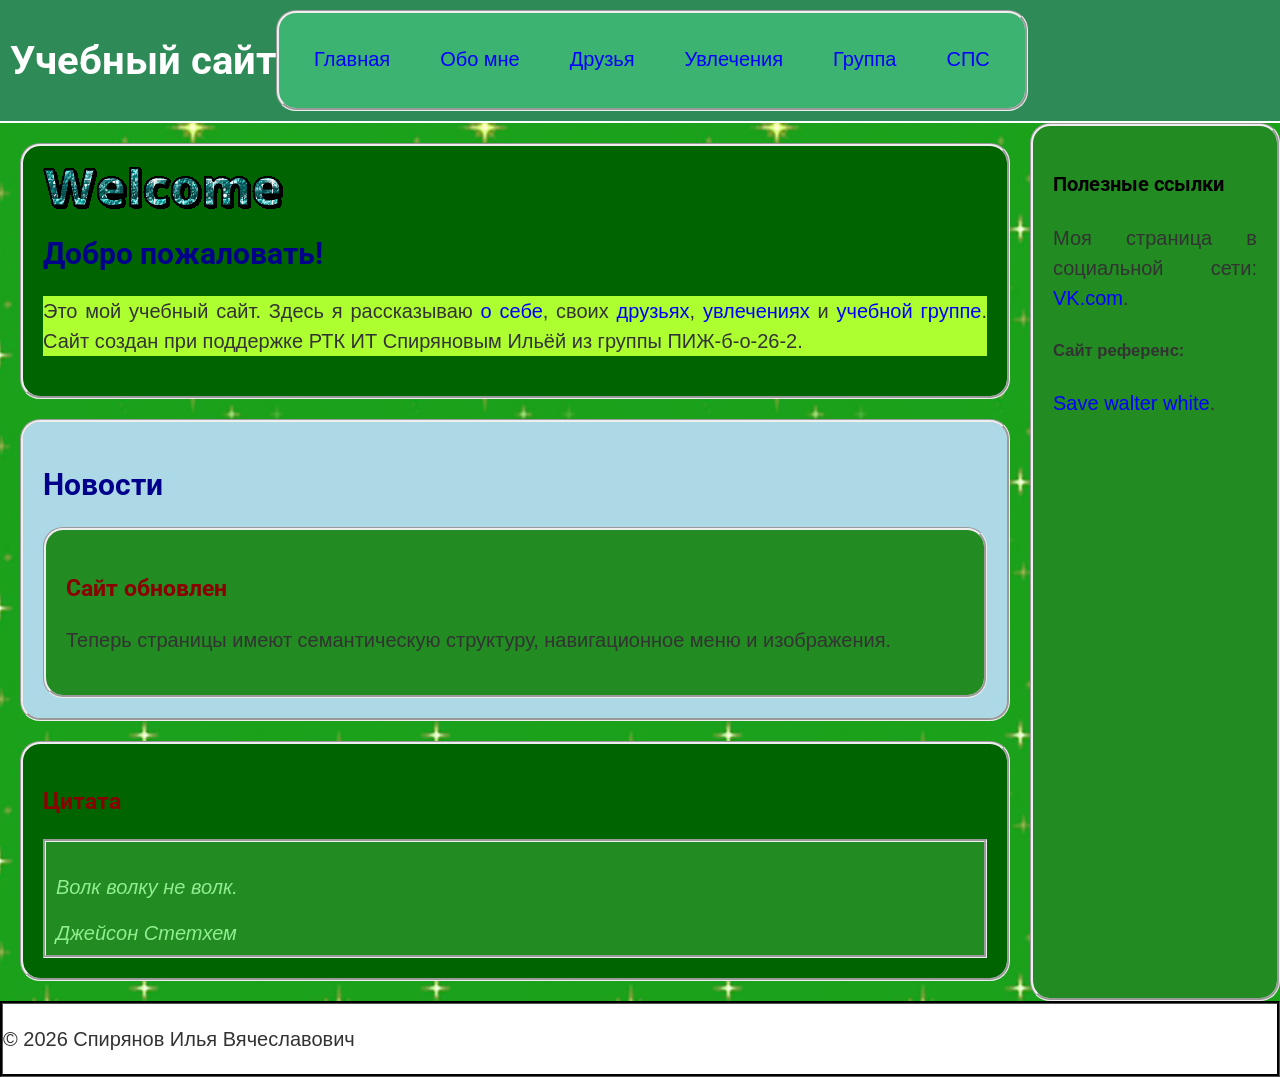
<file: frontend/index.html>
<!DOCTYPE html>
<html lang="ru">

<head>
    <meta name="viewport" content="width=device-width, initial-scale=1.0">
    <link rel="stylesheet" href="style.css">
    <meta charset="UTF-8">
    <title>Главная</title>
</head>

<body>
    <div class="page">

        <header>
            <button class="burger" id="burger">☰</button>
            <div class="logo">
                <h1>Учебный сайт</h1>
            </div>
            <nav>
                <ul>
                    <li><a href="index.html">Главная</a></li>
                    <li><a href="about.html">Обо мне</a></li>
                    <li><a href="friends.html">Друзья</a></li>
                    <li><a href="hobbies.html">Увлечения</a></li>
                    <li><a href="group.html">Группа</a></li>
                    <li><a href="sps.html">СПС</a></li>
                </ul>
            </nav>
        </header>

        <main>

            <section id="welcome">
                <img src="images/welcome.gif" alt="Приветствие" />
                <h2>Добро пожаловать!</h2>
                <p class="highlight">
                    Это мой учебный сайт. Здесь я рассказываю <a href="about.html">о себе</a>,
                    своих <a href="friends.html">друзьях</a>,
                    <a href="hobbies.html">увлечениях</a> и
                    <a href="group.html">учебной группе</a>.
                    Сайт создан при поддержке РТК ИТ Спиряновым Ильёй из группы ПИЖ-б-о-26-2.
                </p>
            </section>

            <section id="news">
                <h2>Новости</h2>
                <article>
                    <h3>Сайт обновлен</h3>
                    <p>
                        Теперь страницы имеют семантическую структуру,
                        навигационное меню и изображения.
                    </p>
                </article>
            </section>

            <section>
                <h3>Цитата</h3>
                <blockquote>
                    <p>Волк волку не волк.</p>
                    <cite>Джейсон Стетхем</cite>
                </blockquote>
            </section>

        </main>

        <aside>
            <h4>Полезные ссылки</h4>
            <p>
                Моя страница в социальной сети:
                <a href="https://vk.com/id571000817" target="_blank" rel="noopener" title="ЖМИ">VK.com</a>.
            </p>
            <h5>Сайт референс:</h5>
            <p>
                <a href="http://www.savewalterwhite.com" target="_blank" rel="noopener" title="ЖМИ">Save walter white</a>.
            </p>
        </aside>

        <footer>
            <p>&copy; 2026 Спирянов Илья Вячеславович</p>
        </footer>
    
    </div>
    <script src="script.js"></script>
</body>
</html>
</file>
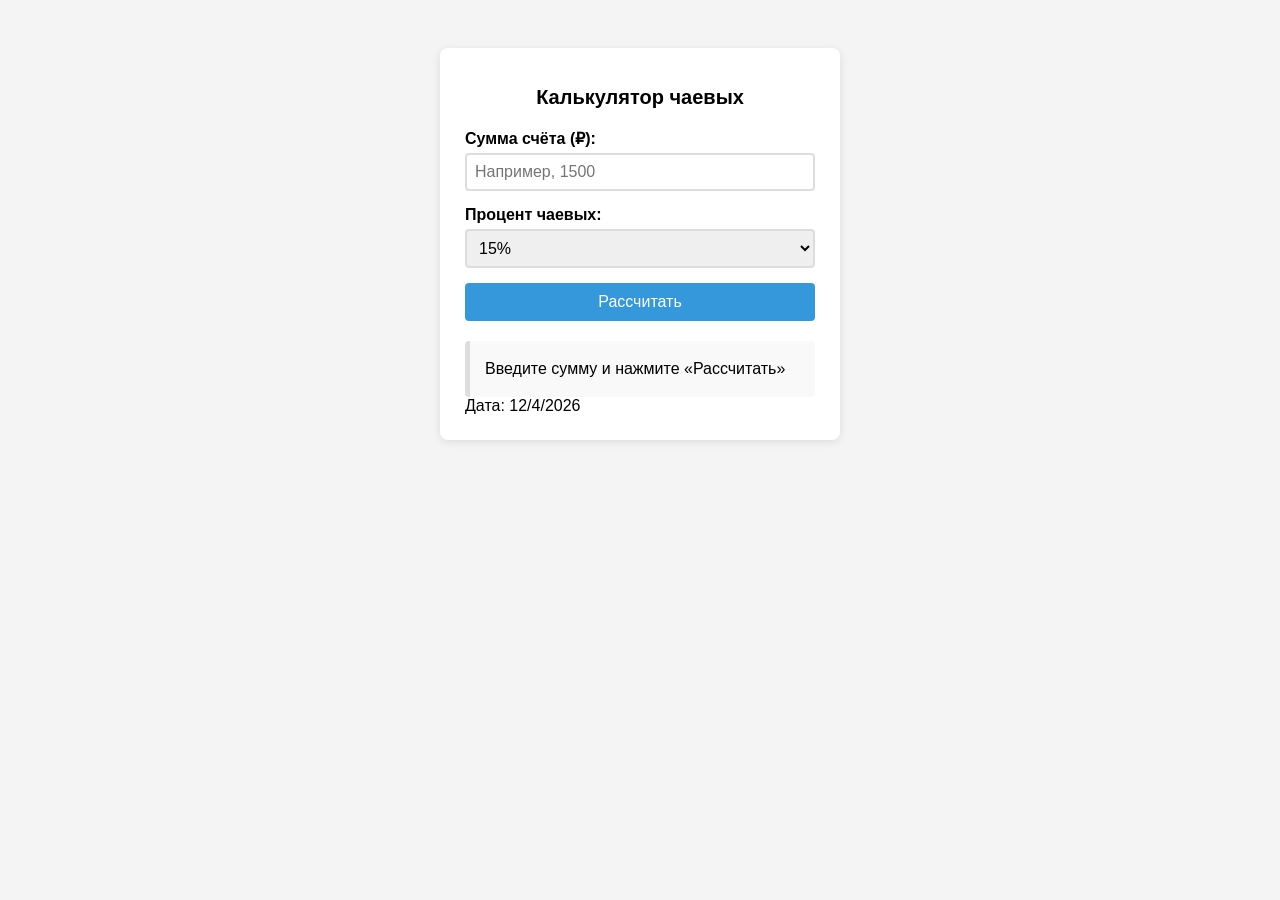
<file: html/dateCounter/index.html>
﻿<!DOCTYPE html>
<html lang="ru">
<head>
    <meta charset="UTF-8">
    <title>Калькулятор чаевых</title>
    <style>
        body {
            font-family: Arial, sans-serif;
            background: #f4f4f4;
            display: flex;
            justify-content: center;
            padding: 40px;
        }

        .container {
            background: #fff;
            padding: 25px;
            border-radius: 8px;
            width: 350px;
            box-shadow: 0 2px 8px rgba(0, 0, 0, 0.1);
        }

        h1 {
            font-size: 20px;
            margin-bottom: 20px;
            text-align: center;
        }

        label {
            display: block;
            margin-bottom: 5px;
            font-weight: bold;
        }

        input,
        select {
            width: 100%;
            padding: 8px;
            margin-bottom: 15px;
            border: 2px solid #ddd;
            border-radius: 4px;
            font-size: 16px;
            box-sizing: border-box;
        }

        button {
            width: 100%;
            padding: 10px;
            background: #3498db;
            color: #fff;
            border: none;
            border-radius: 4px;
            font-size: 16px;
            cursor: pointer;
        }

            button:hover {
                background: #2980b9;
            }

        #result {
            margin-top: 20px;
            padding: 15px;
            border-left: 5px solid #ddd;
            background: #f9f9f9;
            border-radius: 4px;
            line-height: 1.6;
        }
    </style>
</head>
<body>
    <div class="container">
        <h1>Калькулятор чаевых</h1>
        <!-- Поле для суммы счёта -->
        <label for="bill">Сумма счёта (₽):</label>
        <input type="number" id="bill" placeholder="Например, 1500">
        <!-- Выпадающий список с процентом -->
        <label for="tip">Процент чаевых:</label>
        <select id="tip">
            <option value="5">5%</option>
            <option value="10">10%</option>
            <option value="15" selected>15%</option>
            <option value="20">20%</option>
        </select>
        <!-- Кнопка -->
        <button id="calcBtn">Рассчитать</button>
        <!-- Блок для результата -->
        <div id="result">Введите сумму и нажмите «Рассчитать»</div>
        <div id="dateContainer"></div> <!--мой код--!>
    </div>
    <!-- Подключаем внешний JavaScript-файл -->
    <script src="script.js"></script>
</body>
</html>
</file>
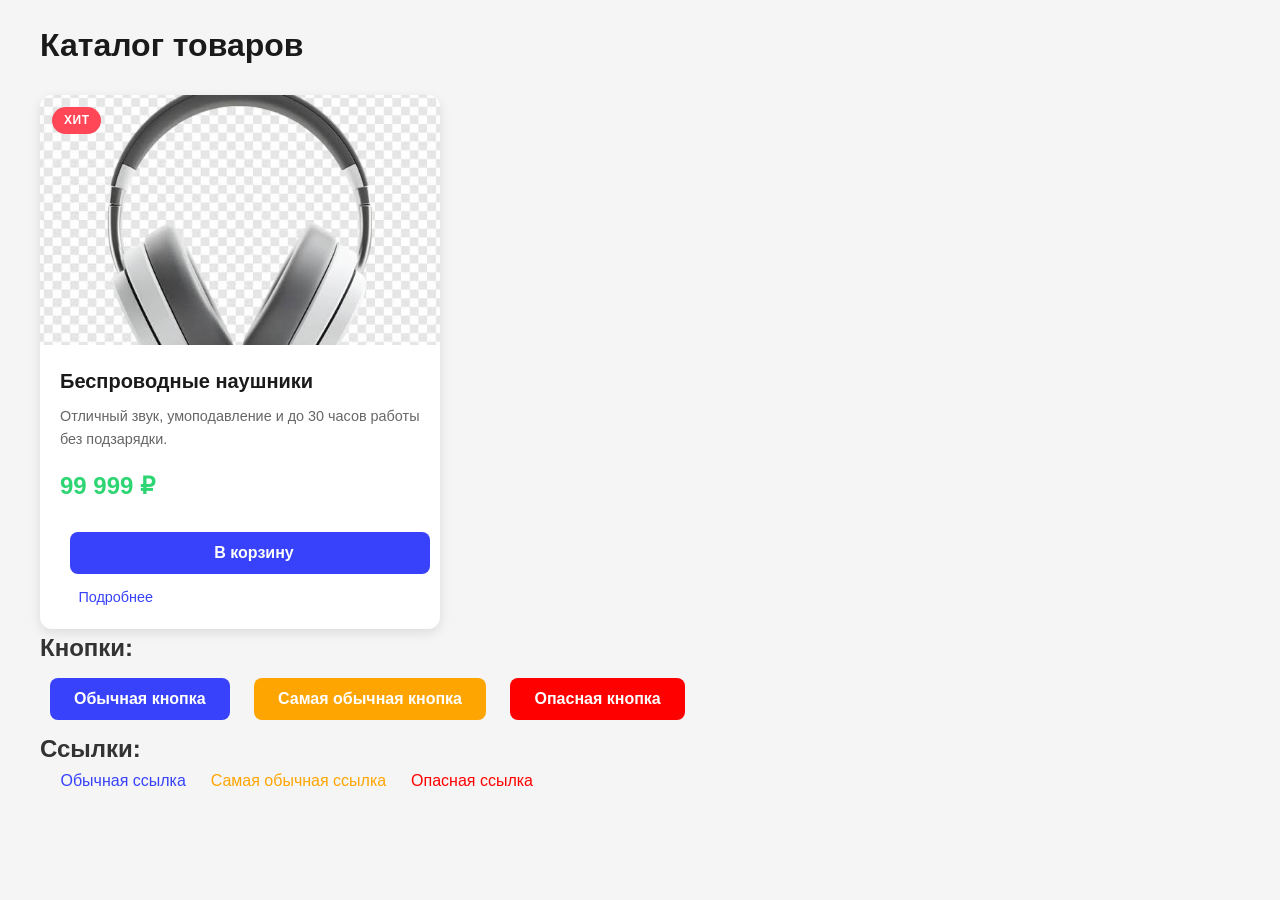
<file: html/product-card/index.html>
﻿<!DOCTYPE html>
<html lang="ru">

<head>
    <meta charset="UTF-8">
    <meta name="viewport" content="width=device-width, initial-scale=1.0">
    <title>Доступная карточка товара</title>
    <link rel="stylesheet" href="styles.css">
</head>

<body>
    <main>
        <h1>Каталог товаров</h1>
        <!-- Область для объявлений скринридерам -->
        <div aria-live="polite" class="visually-hidden" id="liveregion"></div>
        <!-- Карточка товара -->
        <article class="card" aria-labelledby="product-title" aria-describedby="product-desc">
            <!-- Декоративное изображение (скрыто от скринридеров) -->
            <div class="card__image-wrapper">
                <img src="images/product.jpg" alt="" aria-hidden="true" class="card__image">
                <span class="card__badge" aria-hidden="true">Хит</span>
            </div>
            <!-- Контентная часть -->
            <div class="card__content">
                <h2 class="card__title" id="product-title">
                    Беспроводные наушники
                </h2>
                <p class="card__description" id="product-desc">
                    Отличный звук, умоподавление и до 30 часов работы без подзарядки.
                </p>
                <!-- Цена с ARIA-меткой -->
                <p class="card__price" aria-label="Цена товара: 7990 рублей">
                    <span class="card__price-value">99 999 ₽</span>
                </p>
                <!-- Кнопка добавления в корзину -->
                <button class="card__button button button--primary" type="button" aria-label="Добавить Беспроводные наушники в корзину" onclick="addToCart()">
                    <span class="button__icon" aria-hidden="true"> </span>
                    <span class="button__text">В корзину</span>
                </button>
                <!-- Кнопка "Подробнее" -->
                <a href="#" class="card__link link" aria-label="Подробнее о Беспроводных наушниках">
                    Подробнее
                </a>
            </div>
        </article>

        <article>
            <h2>Кнопки:</h2>

            <button class="button button--primary">
                Обычная кнопка
            </button>

            <button class="button button--secondary">
                Самая обычная кнопка
            </button>

            <button class="button button--danger">
                Опасная кнопка
            </button>

            <h2>Ссылки:</h2>

            <a href="#" class="link">
                Обычная ссылка
            </a>

            <a href="#" class="link link--secondary">
                Самая обычная ссылка
            </a>

            <a href="#" class="link link--danger">
                Опасная ссылка
            </a>

        </article>
    </main>

    <script>
         function addToCart() {
         const liveRegion = document.getElementById('liveregion');
         liveRegion.textContent = "Товар добавлен в корзину";

         setTimeout(() => {liveRegion.textContent = '';}, 3000);
         }
    </script>
</body>
</html>
</file>
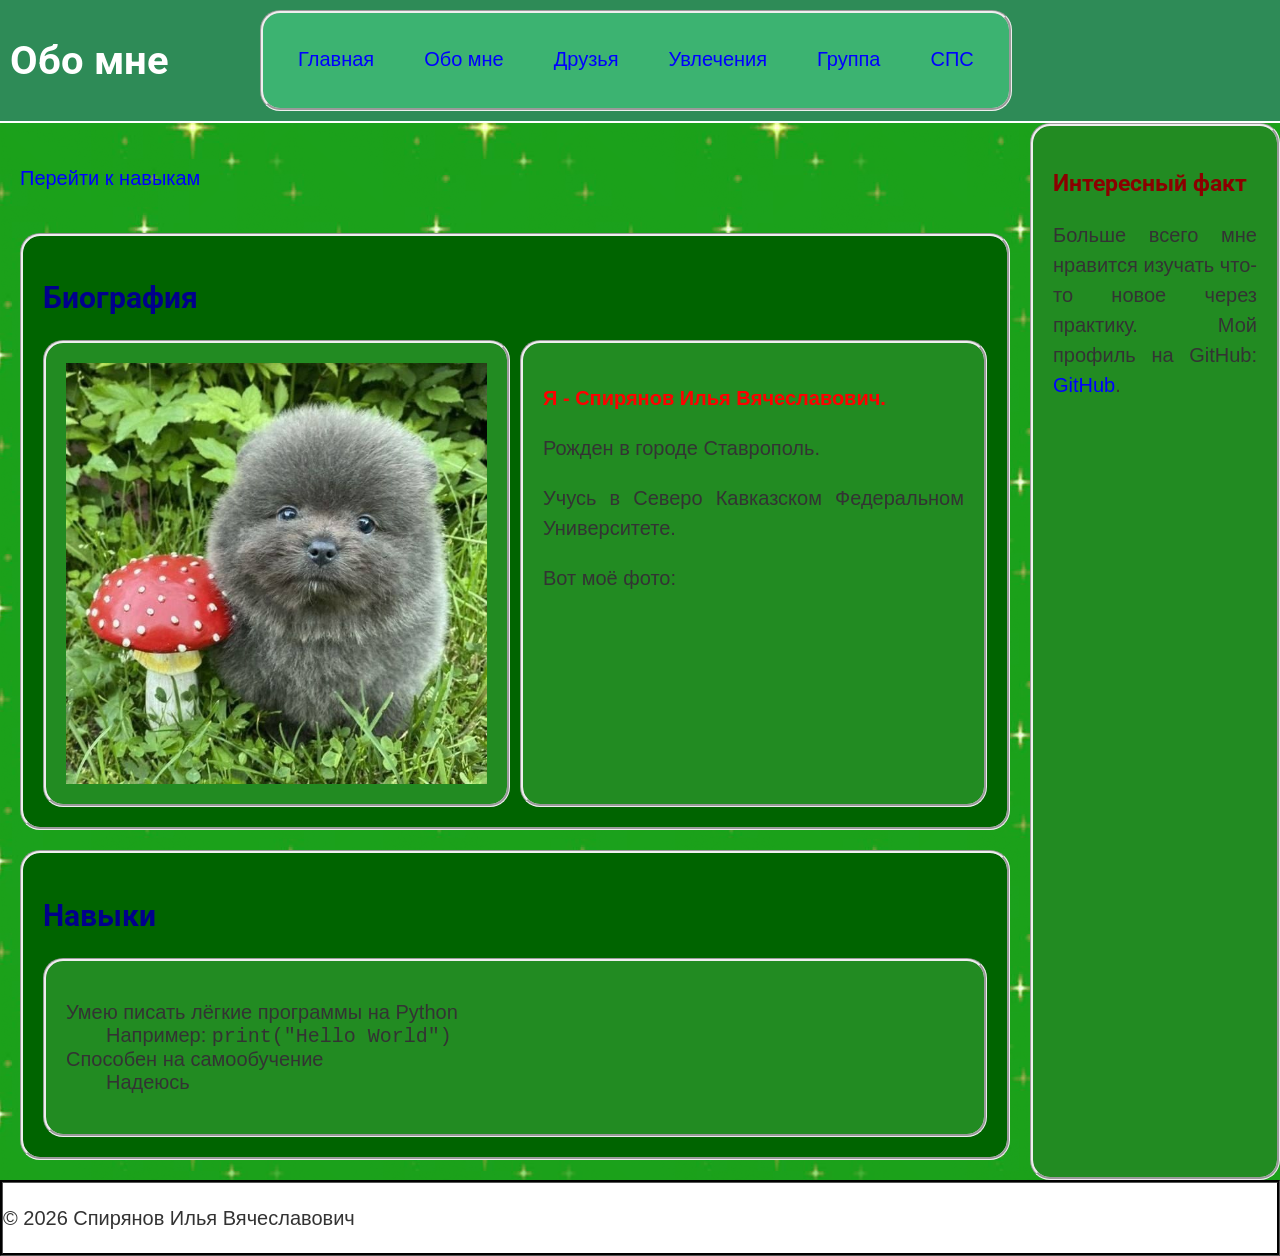
<file: frontend/about.html>
<!DOCTYPE html>
<html lang="ru">

<head>
    <meta name="viewport" content="width=device-width, initial-scale=1.0">
    <link rel="stylesheet" href="style.css">
    <meta charset="UTF-8">
    <title>Обо мне</title>
</head>

<body>
    <div class="page">

        <header>
            <button class="burger" id="burger">☰</button>
            <div class="logo">
                <h1>Обо мне</h1>
            </div>
            <nav>
                <ul>
                    <li><a href="index.html">Главная</a></li>
                    <li><a href="about.html">Обо мне</a></li>
                    <li><a href="friends.html">Друзья</a></li>
                    <li><a href="hobbies.html">Увлечения</a></li>
                    <li><a href="group.html">Группа</a></li>
                    <li><a href="sps.html">СПС</a></li>
                </ul>
            </nav>
        </header>

        <main>

            <p>
                <a href="#skills">Перейти к навыкам</a>
            </p>

            <section>
                <h2>Биография</h2>

                <div class="cards">
                    <article class="card">
                        <img src="images/my_profile.jpg" alt="Моё фото" />
                    </article>
                    <article class="card">
                        <p class="important">Я - Спирянов Илья Вячеславович.</p>
                        <p>Рожден в городе Ставрополь.</p>
                        <p>Учусь в Северо Кавказском Федеральном Университете.</p>
                        <p>Вот моё фото:</p>
                    </article>
                </div>

            </section>

            <section id="skills">
                <h2>Навыки</h2>
                <article>
                    <dl>
                        <dt>Умею писать лёгкие программы на Python</dt>
                        <dd>Например: <code>print("Hello World")</code></dd>
                        <dt>Способен на самообучение</dt>
                        <dd>Надеюсь</dd>
                    </dl>
                </article>
            </section>

        </main>

        <aside>
            <h3>Интересный факт</h3>
            <p>
                Больше всего мне нравится изучать что-то новое через практику.
                Мой профиль на GitHub:
                <a href="https://github.com/LolMyg" target="_blank" rel="noopener">GitHub</a>.
            </p>
        </aside>

        <footer>
            <p>&copy; 2026 Спирянов Илья Вячеславович</p>
        </footer>

    </div>
    <script src="script.js"></script>
</body>
</html>
</file>
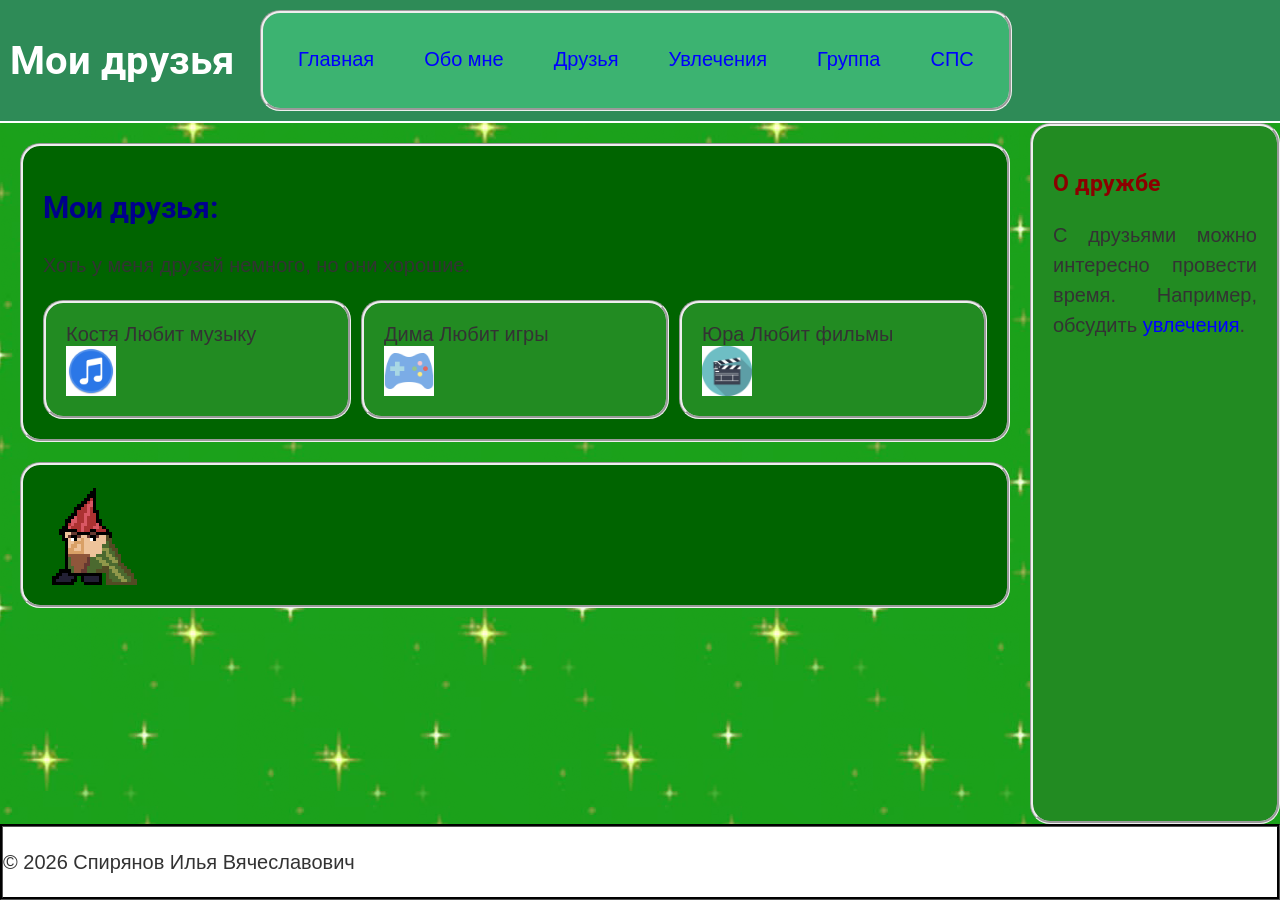
<file: frontend/friends.html>
<!DOCTYPE html>
<html lang="ru">

<head>
	<meta name="viewport" content="width=device-width, initial-scale=1.0">
	<link rel="stylesheet" href="style.css">
	<meta charset="UTF-8">
	<title>Друзья</title>
</head>

<body>
	<div class="page">

		<header>
			<button class="burger" id="burger">☰</button>
			<div class="logo">
				<h1>Мои друзья</h1>
			</div>
			<nav>
				<ul>
					<li><a href="index.html">Главная</a></li>
					<li><a href="about.html">Обо мне</a></li>
					<li><a href="friends.html">Друзья</a></li>
					<li><a href="hobbies.html">Увлечения</a></li>
					<li><a href="group.html">Группа</a></li>
					<li><a href="sps.html">СПС</a></li>
				</ul>
			</nav>
		</header>

		<main>

			<section id="friends">
				<h2>Мои друзья:</h2>
				<p>Хоть у меня друзей немного, но они хорошие.</p>

				<div class="cards">
					<article class="card">
						Костя
						Любит музыку <img src="images/music.png" alt="Музыка" width="50" height="50" />
					</article>
					<article class="card">
						Дима
						Любит игры <img src="images/game.png" alt="Игры" width="50" height="50" />
					</article>
					<article class="card">
						Юра
						Любит фильмы <img src="images/movie.png" alt="Фильмы" width="50" height="50" />
					</article>
				</div>

			</section>

			<section>
				<img src="images/gnome.svg" alt="Гном" width="100" height="100"> 
			</section>
		</main>

		<aside>
			<h3>О дружбе</h3>
			<p>
				С друзьями можно интересно провести время.
				Например, обсудить <a href="hobbies.html">увлечения</a>.
			</p>
		</aside>

		<footer>
			<p>&copy; 2026 Спирянов Илья Вячеславович</p>
		</footer>

	</div>
	<script src="script.js"></script>
</body>
</html>
</file>
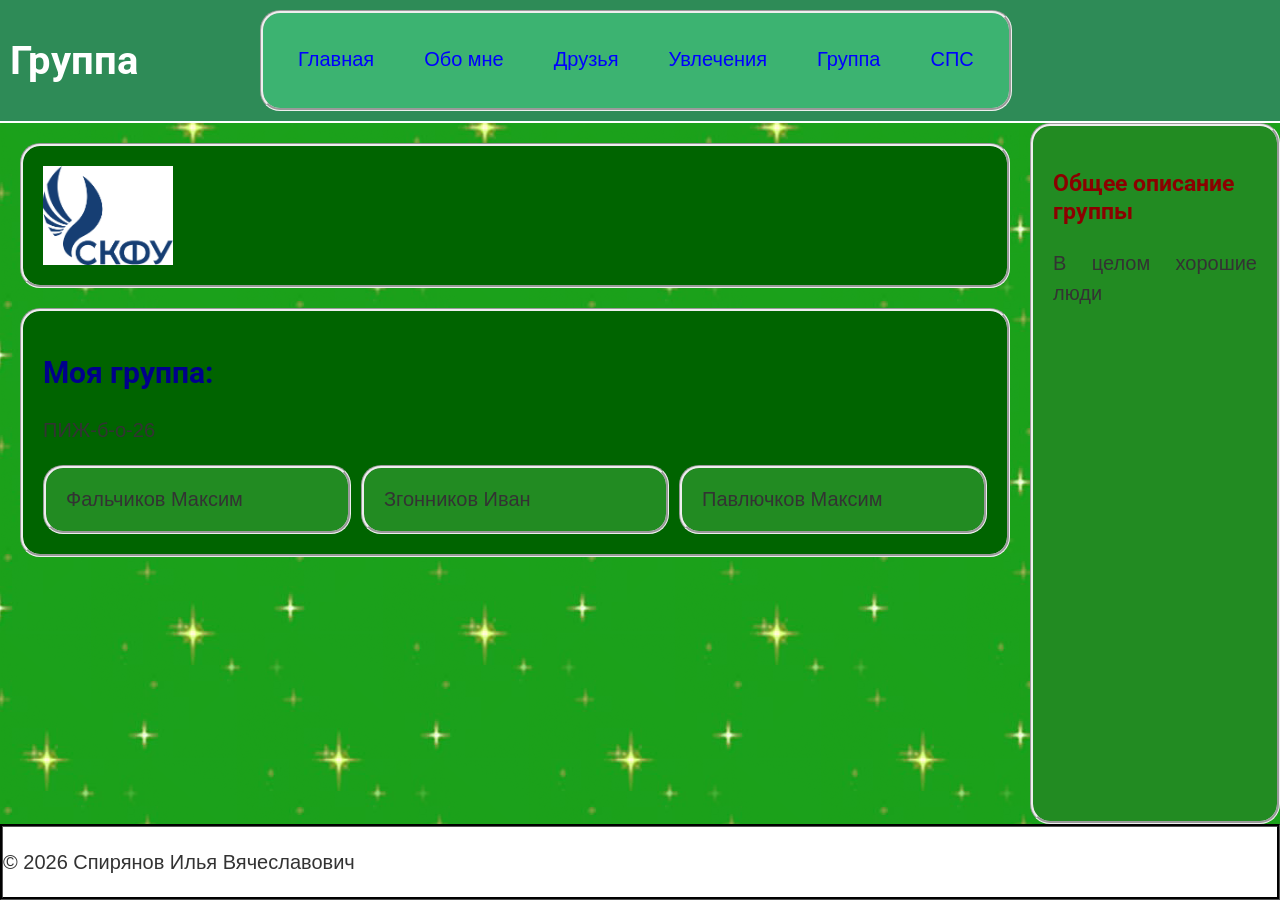
<file: frontend/group.html>
<!DOCTYPE html>
<html lang="ru">

<head>
	<meta name="viewport" content="width=device-width, initial-scale=1.0">
	<link rel="stylesheet" href="style.css">
	<meta charset="UTF-8">
	<title>Группа</title>
</head>

<body>
	<div class="page">

		<header>
			<button class="burger" id="burger">☰</button>
			<div class="logo">
				<h1>Группа</h1>
			</div>
			<nav>
				<ul>
					<li><a href="index.html">Главная</a></li>
					<li><a href="about.html">Обо мне</a></li>
					<li><a href="friends.html">Друзья</a></li>
					<li><a href="hobbies.html">Увлечения</a></li>
					<li><a href="group.html">Группа</a></li>
					<li><a href="sps.html">СПС</a></li>
				</ul>
			</nav>
		</header>

		<main>

			<section id="group">
				<img src="images/ncfu_logo.png" alt="Логотип СКФУ" width="130" height="100" />
			</section>

			<section>
				<h2>Моя группа:</h2>
				<p>ПИЖ-б-о-26</p>

				<div class="cards">
					<article class="card">
						Фальчиков Максим
					</article>
					<article class="card">
						Згонников Иван
					</article>
					<article class="card">
						Павлючков Максим
					</article>
				</div>

			</section>

		</main>

		<aside>
			<h3>Общее описание группы</h3>
			<p>В целом хорошие люди</p>
		</aside>

		<footer>
			<p>&copy; 2026 Спирянов Илья Вячеславович</p>
		</footer>

	</div>
	<script src="script.js"></script>
</body>
</html>
</file>
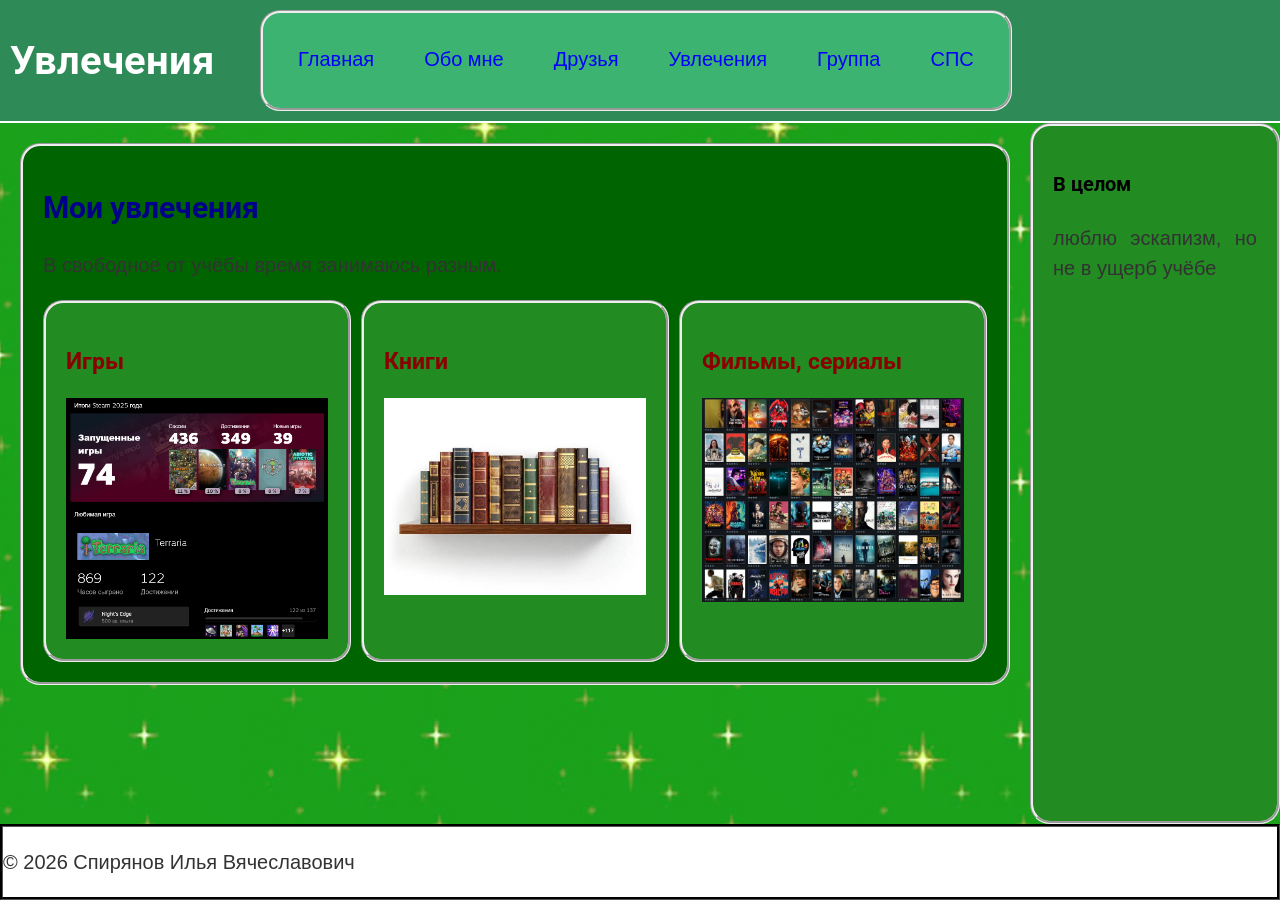
<file: frontend/hobbies.html>
<!DOCTYPE html>
<html lang="ru">

<head>
	<meta name="viewport" content="width=device-width, initial-scale=1.0">
	<link rel="stylesheet" href="style.css">
	<meta charset="UTF-8">
	<title>Увлечения</title>
</head>

<body>
	<div class="page">

		<header>
			<button class="burger" id="burger">☰</button>
			<div class="logo">
				<h1>Увлечения</h1>
			</div>
			<nav>
				<ul>
					<li><a href="index.html">Главная</a></li>
					<li><a href="about.html">Обо мне</a></li>
					<li><a href="friends.html">Друзья</a></li>
					<li><a href="hobbies.html">Увлечения</a></li>
					<li><a href="group.html">Группа</a></li>
					<li><a href="sps.html">СПС</a></li>
				</ul>
			</nav>
		</header>

		<main>

			<section id="hobbies">
				<h2>Мои увлечения</h2>
				<p>В свободное от учёбы время занимаюсь разным.</p>

				<div class="cards">
					<article class="card">
						<h3>Игры</h3>
						<img src="images/games-hobby.png" alt="Игры">
					</article>

					<article class="card">
						<h3>Книги</h3>
						<img src="images/books-hobby.jpg" alt="Книги">
					</article>

					<article class="card">
						<h3>Фильмы, сериалы</h3>
						<img src="images/films-hobby.png" alt="Фильмы и сериалы">
					</article>
				</div>

			</section>

		</main>

		<aside>
			<h4>В целом</h4>
			<p>люблю эскапизм, но не в ущерб учёбе</p>
		</aside>

		<footer>
			<p>&copy; 2026 Спирянов Илья Вячеславович</p>
		</footer>

	</div>
	<script src="script.js"></script>
</body>
</html>
</file>
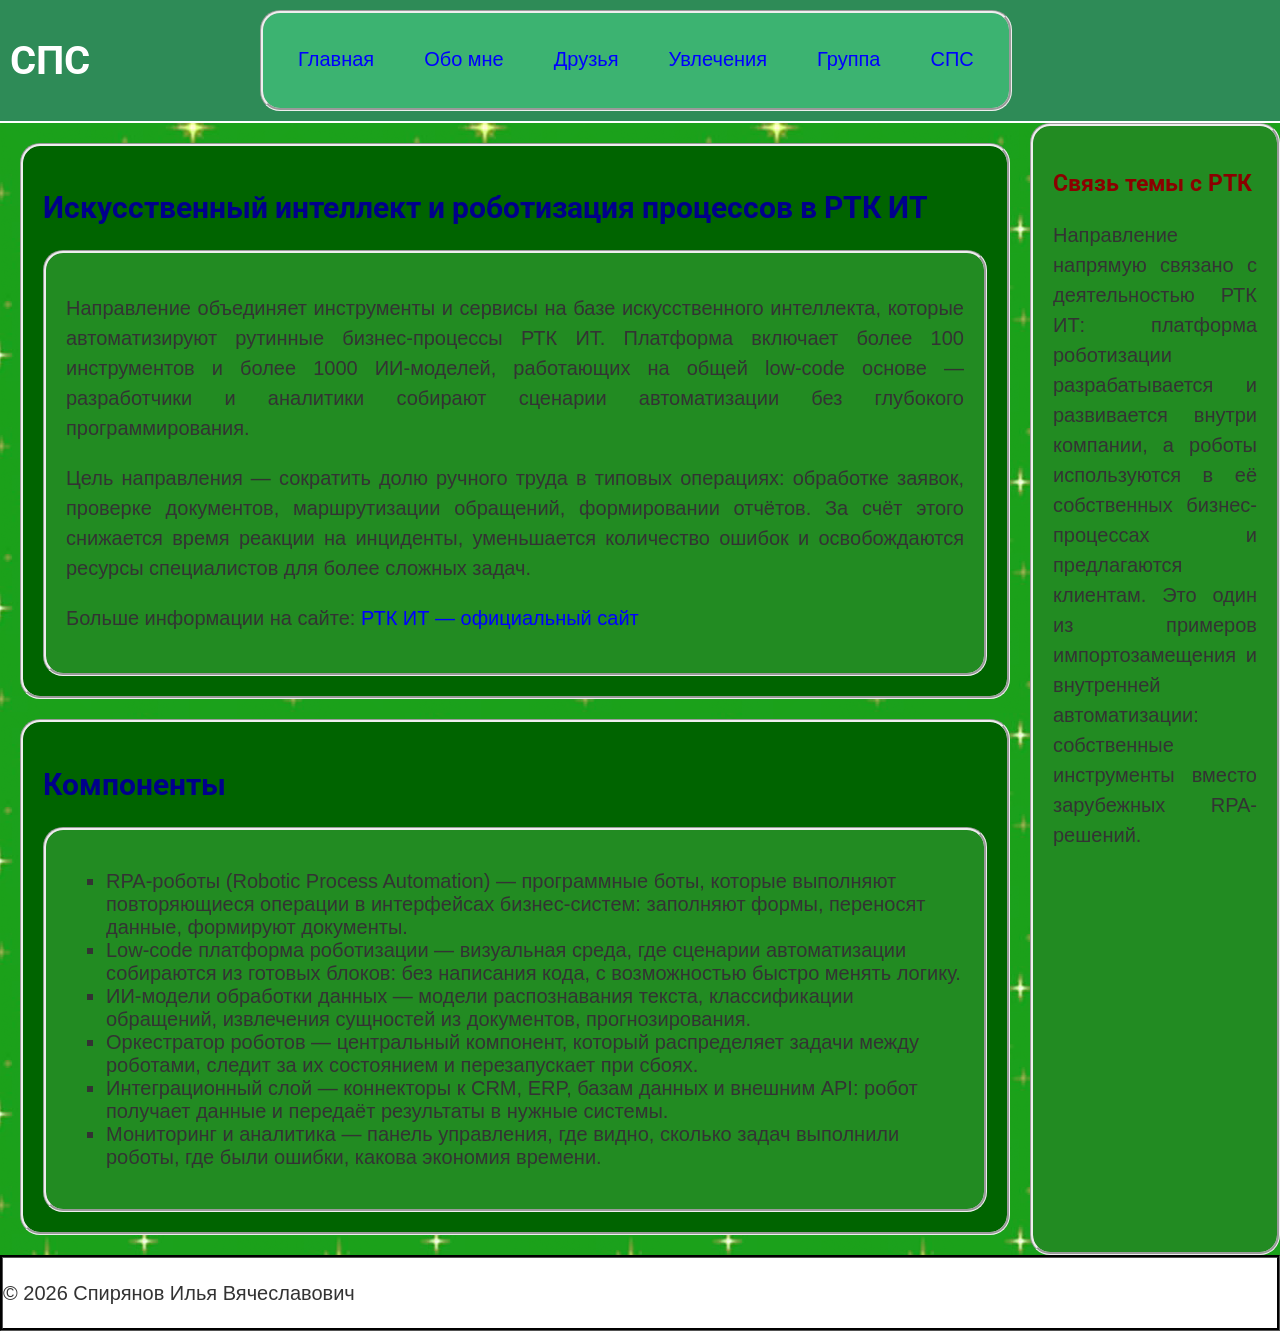
<file: frontend/sps.html>
﻿<!DOCTYPE html>
<html lang="ru">

<head>
    <meta name="viewport" content="width=device-width, initial-scale=1.0">
    <link rel="stylesheet" href="style.css">
    <meta charset="UTF-8">
    <title>СПС</title>
</head>

<body>
    <div class="page">

        <header>
            <button class="burger" id="burger">☰</button>
            <div class="logo">
                <h1>СПС</h1>
            </div>
            <nav>
                <ul>
                    <li><a href="index.html">Главная</a></li>
                    <li><a href="about.html">Обо мне</a></li>
                    <li><a href="friends.html">Друзья</a></li>
                    <li><a href="hobbies.html">Увлечения</a></li>
                    <li><a href="group.html">Группа</a></li>
                    <li><a href="sps.html">СПС</a></li>
                </ul>
            </nav>
        </header>

        <main>

            <section>
                <h2>Искусственный интеллект и роботизация процессов в РТК ИТ</h2>
                <article>
                    <p>Направление объединяет инструменты и сервисы на базе искусственного интеллекта,
                        которые автоматизируют рутинные бизнес-процессы РТК ИТ.
                        Платформа включает более 100 инструментов и более 1000 ИИ-моделей,
                        работающих на общей low-code основе — разработчики и аналитики собирают сценарии автоматизации без глубокого программирования.
                    </p>

                    <p>
                        Цель направления — сократить долю ручного труда в типовых операциях:
                        обработке заявок, проверке документов, маршрутизации обращений, формировании отчётов.
                        За счёт этого снижается время реакции на инциденты,
                        уменьшается количество ошибок и освобождаются ресурсы специалистов для более сложных задач.
                    </p>

                    <p>Больше информации на сайте: <a href="https://rtkit.ru/" target="_blank" rel="noopener">РТК ИТ — официальный сайт</a></p>
                </article>
            </section>

            <section>
                <h2>Компоненты</h2>
                <article>
                    <ul>
                        <li>RPA-роботы (Robotic Process Automation) — программные боты, которые выполняют повторяющиеся операции в интерфейсах бизнес-систем: заполняют формы, переносят данные, формируют документы.</li>
                        <li>Low-code платформа роботизации — визуальная среда, где сценарии автоматизации собираются из готовых блоков: без написания кода, с возможностью быстро менять логику.</li>
                        <li>ИИ-модели обработки данных — модели распознавания текста, классификации обращений, извлечения сущностей из документов, прогнозирования.</li>
                        <li>Оркестратор роботов — центральный компонент, который распределяет задачи между роботами, следит за их состоянием и перезапускает при сбоях.</li>
                        <li>Интеграционный слой — коннекторы к CRM, ERP, базам данных и внешним API: робот получает данные и передаёт результаты в нужные системы.</li>
                        <li>Мониторинг и аналитика — панель управления, где видно, сколько задач выполнили роботы, где были ошибки, какова экономия времени.</li>
                    </ul>
                </article>
            </section>

        </main>

        <aside>
            <h3>Связь темы с РТК</h3>
            <p>Направление напрямую связано с деятельностью РТК ИТ:
                платформа роботизации разрабатывается и развивается внутри компании,
                а роботы используются в её собственных бизнес-процессах и предлагаются клиентам.
                Это один из примеров импортозамещения и внутренней автоматизации:
                собственные инструменты вместо зарубежных RPA-решений.
            </p>
        </aside>

        <footer>
            <p>&copy; 2026 Спирянов Илья Вячеславович</p>
        </footer>

    </div>
    <script src="script.js"></script>
</body>
</html>
</file>
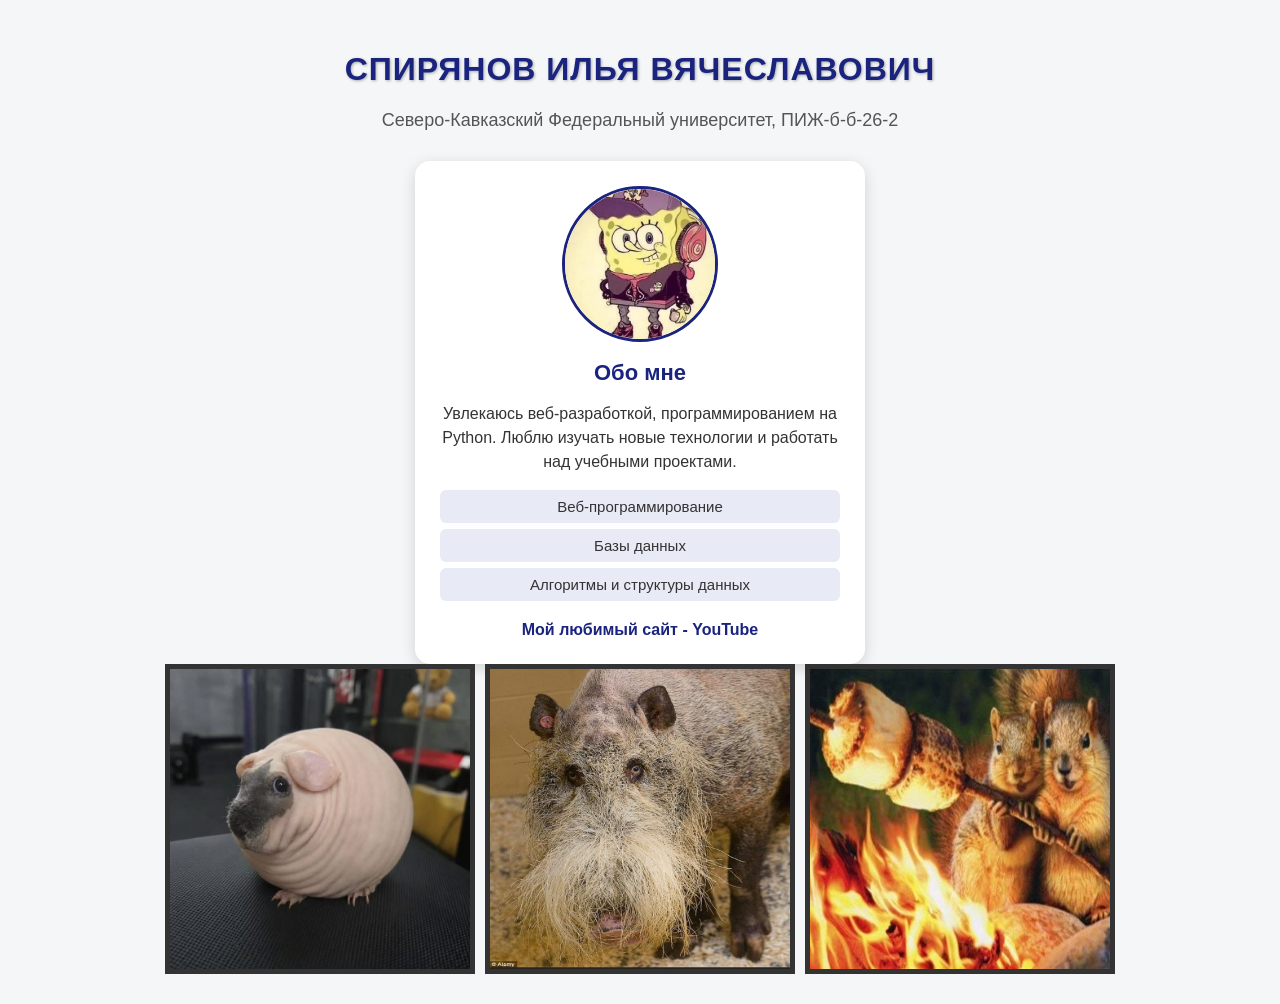
<file: html/student-card/HTMLPage1.html>
﻿<!DOCTYPE html>
<html lang="ru">
<head>
    <meta charset="UTF-8">
    <meta name="viewport" content="width=device-width, initial-scale=1.0">
    <title>Карточка студента</title>
    <!-- Подключение внешнего файла стилей -->
    <link rel="stylesheet" href="styles.css">
</head>
<body>
    <!-- Заголовок первого уровня: ФИО -->
    <h1>Спирянов Илья Вячеславович</h1>
    <!-- Абзац с информацией об учебном заведении -->
    <p class="institution">Северо-Кавказский Федеральный университет, ПИЖ-б-б-26-2</p>
    <!-- Основной блок-карточка -->
    <div class="card">
        <!-- Аватар -->
        <img src="avatar.jpg" alt="Фото студента" class="avatar">
        <!-- Подзаголовок -->
        <h2>Обо мне</h2>
        <!-- Описание -->
        <p>
            Увлекаюсь веб-разработкой, программированием на Python.
            Люблю изучать новые технологии и работать
            над учебными проектами.
        </p>
        <!-- Список любимых предметов -->
        <ul>
            <li>Веб-программирование</li>
            <li>Базы данных</li>
            <li>Алгоритмы и структуры данных</li>
        </ul>
        <!-- Ссылка на любимый сайт -->
        <a href="https://www.youtube.com/" target="_blank">
            Мой любимый сайт - YouTube
        </a>
    </div>
    <div class="picture">
        <img src="picture1.jpg" alt="Фото 1" class="picture img" />
        <img src="picture2.jpg" alt="Фото 1" class="picture img" />
        <img src="picture3.jpg" alt="Фото 1" class="picture img" />
    </div>
</body>
</html>
</file>
<file: frontend/style.css>
﻿@import url('https://fonts.googleapis.com/css2?family=Roboto&display=swap');

* {
    box-sizing: border-box;
}

:root {
    --a-link: blue;
    --a-visited: darkslateblue;
    --a-hover: darkblue;
    --a-active: deepskyblue;
    --main-background: darkgreen;
    --second-background: forestgreen;
    --header-background: seagreen;
    --nav-background: mediumseagreen;
    --news-background: lightblue;
}

html {
    font-size: 20px;
}

body {
    font-family: Arial, sans-serif;
    font-size: 1rem;
    color: #333333;
    margin: 0; 

    background-image: url('images/tile.png');
    background-repeat: repeat;
    background-position: top left;
    background-attachment: scroll;
    background-color: #1ba11a;
}

.page {
    display: grid;
    grid-template-areas:
        "header header"
        "main   aside"
        "footer footer";
    grid-template-columns: 1fr 250px;
    grid-template-rows: auto 1fr auto;
    min-height: 100dvh;
    gap: 0;
}

.cards {
    display: grid;
    grid-template-columns: repeat(auto-fit, minmax(250px, 1fr));
    gap: 10px;
}

.card {
    border-radius: 20px;
}

.logo {
    min-width: 250px;
}

.burger {
    display: none;
    background-color: transparent;
    margin: 25px;
    margin-left: 5px;
    margin-right: 10px;
    height: 30px;
}

.important {
    color: red;
    font-weight: 800;
}

.highlight {
    background-color: greenyellow;
}

#news {
    background-color: var(--news-background);
    border: groove;
}

h1, h2, h3, h4 {
    font-family: 'Roboto', Arial;
}

h1 {
    color: white;
}

h2 {
    color: darkblue;
}

h3 {
    color: darkred;
}

h4 {
    color: black;
}

img {
    display: block;
    max-width: 100%;
    height: auto;
}

p {
    text-align: justify;
    line-height: 1.5;
}

ul {
    list-style-type: square;
}

a:link {
    color: var(--a-link);
    text-decoration: none;
}

a:visited {
    color: var(--a-visited);
}

a:hover {
    color: var(--a-hover);
    text-decoration: underline;
}

a:active {
    color: var(--a-active);
}

blockquote {
    color: lightgreen;
    font-style:italic;
    margin: 0;
    padding: 10px;
    border: groove;
    background-color: var(--second-background);
}

header {
    display: flex;
    background-color: var(--header-background);
    margin: 0;
    padding: 10px;
    gap: 0;
    position: sticky;
    top: 0;
    z-index: 10;
    grid-area: header;
    border-bottom: 2px white solid;
}

nav {
    background-color: var(--nav-background);
    border: groove;
    border-radius: 20px;
}

nav ul {
    list-style: none;
    display: flex;
    gap: 50px;
    margin: 35px;
    padding: 0;
    justify-content: center;
}

nav a:visited {
    color: var(--a-link);
}

nav a:hover {
    color: var(--a-hover);
    text-decoration: underline;
}

nav a:active {
    color: var(--a-active);
}

main {
    margin: 10px;
    padding: 10px;
    grid-area: main;
    display: flex;
    flex-direction: column;
    gap: 1rem;
}

section {
    margin: 0;
    padding: 20px;
    background-color: var(--main-background);
    border: groove;
    border-radius: 20px;
}

article {
    margin: 0;
    padding: 20px;
    background-color: var(--second-background);
    border: groove;
    border-radius: 20px;
}

aside {
    margin: 0;
    padding: 20px;
    background-color: var(--second-background);
    border: groove;
    grid-area: aside;
    border-radius: 20px;
}

footer {
    margin: 0;
    padding: 0;
    background-color: white;
    border: groove;
    border-color: black;
    grid-area: footer;
}

@media (max-width: 1023px) { /*для планшета*/
    .page {
        grid-template-columns: 200px 1fr;
        grid-template-areas:
            "header header"
            "aside  main"
            "footer footer";
    }

    nav ul {
        gap: 20px;
    }
}

@media (max-width: 767px) { /*для телефона*/
    .page {
        grid-template-columns: 1fr;
        grid-template-areas:
            "header"
            "main"
            "footer";
    }

    .cards {
        grid-template-columns: 1fr;
    }

    .burger {
        display: block;
    }

    nav {
        display: none;
    }

    nav.active {
        display: block;
        position: absolute;
        top: 100%;
        left: 0;
        width: 30%;
    }

    html {
        font-size: 16px;
    }

    section, article {
        padding: 10px;
    }

    nav ul {
        flex-direction: column;
        gap: 10px;
        margin: 10px;
    }

    aside {
        display: none;
    }
}
</file>
<file: html/product-card/styles.css>
﻿/* ===== Базовые стили ===== */
* {
    box-sizing: border-box;
    margin: 0;
    padding: 0;
}

body {
    font-family: 'Segoe UI', Arial, sans-serif;
    background-color: #f5f5f5;
    color: #333;
    line-height: 1.6;
    padding: 20px;
}

main {
    max-width: 1200px;
    margin: 0 auto;
}

h1 {
    font-size: 2rem;
    margin-bottom: 24px;
    color: #1a1a1a;
}
/* ===== Утилита: визуальное скрытие ===== */
.visually-hidden {
    position: absolute;
    width: 1px;
    height: 1px;
    margin: -1px;
    padding: 0;
    overflow: hidden;
    clip: rect(0, 0, 0, 0);
    white-space: nowrap;
    border: 0;
}
/* ===== Блок: card ===== */
.card {
    background: #fff;
    border-radius: 12px;
    box-shadow: 0 4px 12px rgba(0, 0, 0, 0.1);
    overflow: hidden;
    max-width: 400px;
    transition: box-shadow 0.3s ease, transform 0.3s ease;
}

    .card:hover {
        box-shadow: 0 8px 24px rgba(0, 0, 0, 0.15);
        transform: translateY(-4px);
    }
/* Элемент: card__image-wrapper */
.card__image-wrapper {
    position: relative;
    background: #e0e0e0;
    height: 250px;
    display: flex;
    align-items: center;
    justify-content: center;
}
/* Элемент: card__image */
.card__image {
    width: 100%;
    height: 100%;
    object-fit: cover;
}
/* Элемент: card__badge (декоративный) */
.card__badge {
    position: absolute;
    top: 12px;
    left: 12px;
    background: #ff4757;
    color: #fff;
    padding: 4px 12px;
    border-radius: 20px;
    font-size: 0.75rem;
    font-weight: 700;
    text-transform: uppercase;
    letter-spacing: 0.5px;
}
/* Элемент: card__content */
.card__content {
    padding: 20px;
}
/* Элемент: card__title */
.card__title {
    font-size: 1.25rem;
    margin-bottom: 8px;
    color: #1a1a1a;
}
/* Элемент: card__description */
.card__description {
    font-size: 0.9rem;
    color: #666;
    margin-bottom: 16px;
}
/* Элемент: card__price */
.card__price {
    font-size: 1.5rem;
    font-weight: 700;
    color: #2ed573;
    margin-bottom: 16px;
}
/* Элемент: card__button */
.card__button {
    margin-bottom: 8px;
    width: 100%;
}
/* Элемент: card__link */
.card__link {
    display: inline-block;
    font-size: 0.9rem;
}
/* ===== Блок: button ===== */
.button {
    margin: 10px;
    display: inline-flex;
    align-items: center;
    justify-content: center;
    gap: 8px;
    padding: 12px 24px;
    border: none;
    border-radius: 8px;
    font-size: 1rem;
    font-weight: 600;
    cursor: pointer;
    transition: background-color 0.3s ease, transform 0.1s ease;
}
/* Модификатор: button--primary */
.button--primary {
    background-color: #3742fa;
    color: #fff;
}

    .button--primary:hover {
        background-color: #2c36d9;
    }

    .button--primary:focus {
        outline: 3px solid #ffa502;
        outline-offset: 2px;
    }

    .button--primary:active {
        background-color: #1e27b8;
        transform: scale(0.98);
    }
/* Элемент: button__icon */
.button__icon {
    font-size: 1.1rem;
}
/* ===== Блок: link ===== */
.link {
    color: #3742fa;
    text-decoration: none;
    position: relative;
    transition: color 0.3s ease;
}

    .link:hover {
        color: #2c36d9;
    }

    .link:focus {
        outline: 3px solid #ffa502;
        outline-offset: 2px;
    }

    .link:active {
        color: #1e27b8;
    }
    /* Псевдоэлемент: подчёркивание при наведении */
    .link::after {
        content: '';
        position: absolute;
        left: 0;
        bottom: -2px;
        width: 0;
        height: 2px;
        background-color: #3742fa;
        transition: width 0.3s ease;
    }

    .link:hover::after {
        width: 100%;
    }
    /* Псевдоэлемент: декоративная стрелка перед ссылкой */
    .link::before {
        content: '→ ';
        opacity: 0;
        transition: opacity 0.3s ease, transform 0.3s ease;
        display: inline-block;
        transform: translateX(-5px);
    }

    .link:hover::before {
        opacity: 1;
        transform: translateX(0);
    }

/*Моя часть кода*/
.button--secondary {
    background-color: #ffa502;
    color: #fff;
}

    .button--secondary:hover {
        background-color: #c47f00;
    }

    .button--secondary:focus {
        outline: 3px solid #3742fa;
        outline-offset: 2px;
    }

    .button--secondary:active {
        background-color: #7b5000;
        transform: scale(0.98);
    }

.button--danger {
    background-color: #ff0000;
    color: #fff;
}

    .button--danger:hover {
        background-color: #bd0000;
    }

    .button--danger:focus {
        outline: 3px solid #000000;
        outline-offset: 2px;
    }

    .button--danger:active {
        background-color: #8e0000;
        transform: scale(0.98);
    }


.link--secondary {
    color: #ffa502;
}

    .link--secondary:hover {
        color: #b57600;
    }

    .link--secondary:focus {
        outline: 3px solid #2c36d9;
    }

    .link--secondary:active {
        color: #855600;
    }

.link--danger {
    color: #ff0000;
}

    .link--danger:hover {
        color: #ca0000;
    }

    .link--danger:focus {
        outline: 3px solid #000000;
    }

    .link--danger:active {
        color: #7a0000;
    }
</file>
<file: html/student-card/styles.css>
﻿body {
    font-family: Arial, sans-serif;
    background-color: #f4f6f8;
    color: #333;
    margin: 0;
    padding: 30px;
}
/* ===== Заголовок h1 ===== */
h1 {
    text-align: center; /* выравнивание по центру */
    text-transform: uppercase; /* верхний регистр */
    color: #1a237e;
    letter-spacing: 1px;
    text-shadow: 1px 1px 3px rgba(0, 0, 0, 0.3); /* тень текста */
}
/* ===== Абзац с учебным заведением ===== */
.institution {
    text-align: center;
    font-size: 18px;
    color: #555;
    margin-bottom: 30px;
}
/* ===== Карточка ===== */
.card {
    width: 400px; /* ширина карточки */
    margin: 0 auto; /* горизонтальное центрирование */
    padding: 25px; /* внутренние отступы */
    background-color: #ffffff; /* фон */
    border-radius: 15px; /* скругление углов */
    box-shadow: 0 4px 15px rgba(0, 0, 0, 0.15); /* тень блока */
    text-align: center; /* выравнивание содержимого */
}
/* ===== Аватар ===== */
.avatar {
    width: 150px;
    height: 150px;
    border-radius: 50%; /* круглая форма */
    border: 3px solid #1a237e; /* рамка */
    object-fit: cover; /* сохранение пропорций */
    display: block;
    margin: 0 auto 15px; /* центрирование + отступ снизу */
}
/* ===== Подзаголовок h2 ===== */
.card h2 {
    color: #1a237e;
    font-size: 22px;
    margin-bottom: 10px;
}
/* ===== Абзац внутри карточки ===== */
.card p {
    line-height: 1.5; /* межстрочный интервал */
    font-size: 16px;
    margin-bottom: 15px;
}
/* ===== Список ===== */
.card ul {
    list-style: none; /* убираем маркеры */
    padding: 0;
    margin-bottom: 20px;
}

    .card ul li {
        background-color: #e8eaf6;
        padding: 8px 12px;
        margin-bottom: 6px;
        border-radius: 6px;
        font-size: 15px;
    }
/* ===== Ссылка ===== */
.card a {
    color: #1a237e;
    text-decoration: none; /* убираем подчёркивание */
    font-weight: bold;
    transition: color 0.3s; /* плавная смена цвета */
}

    .card a:hover {
        color: #e53935; /* цвет при наведении */
        text-decoration: underline;
    }
.picture img {
    width: 300px;
    height: 300px;
    border: 5px solid #333333;
}
.picture {
    display: flex;
    gap: 10px;
    justify-content: center;
}
</file>
